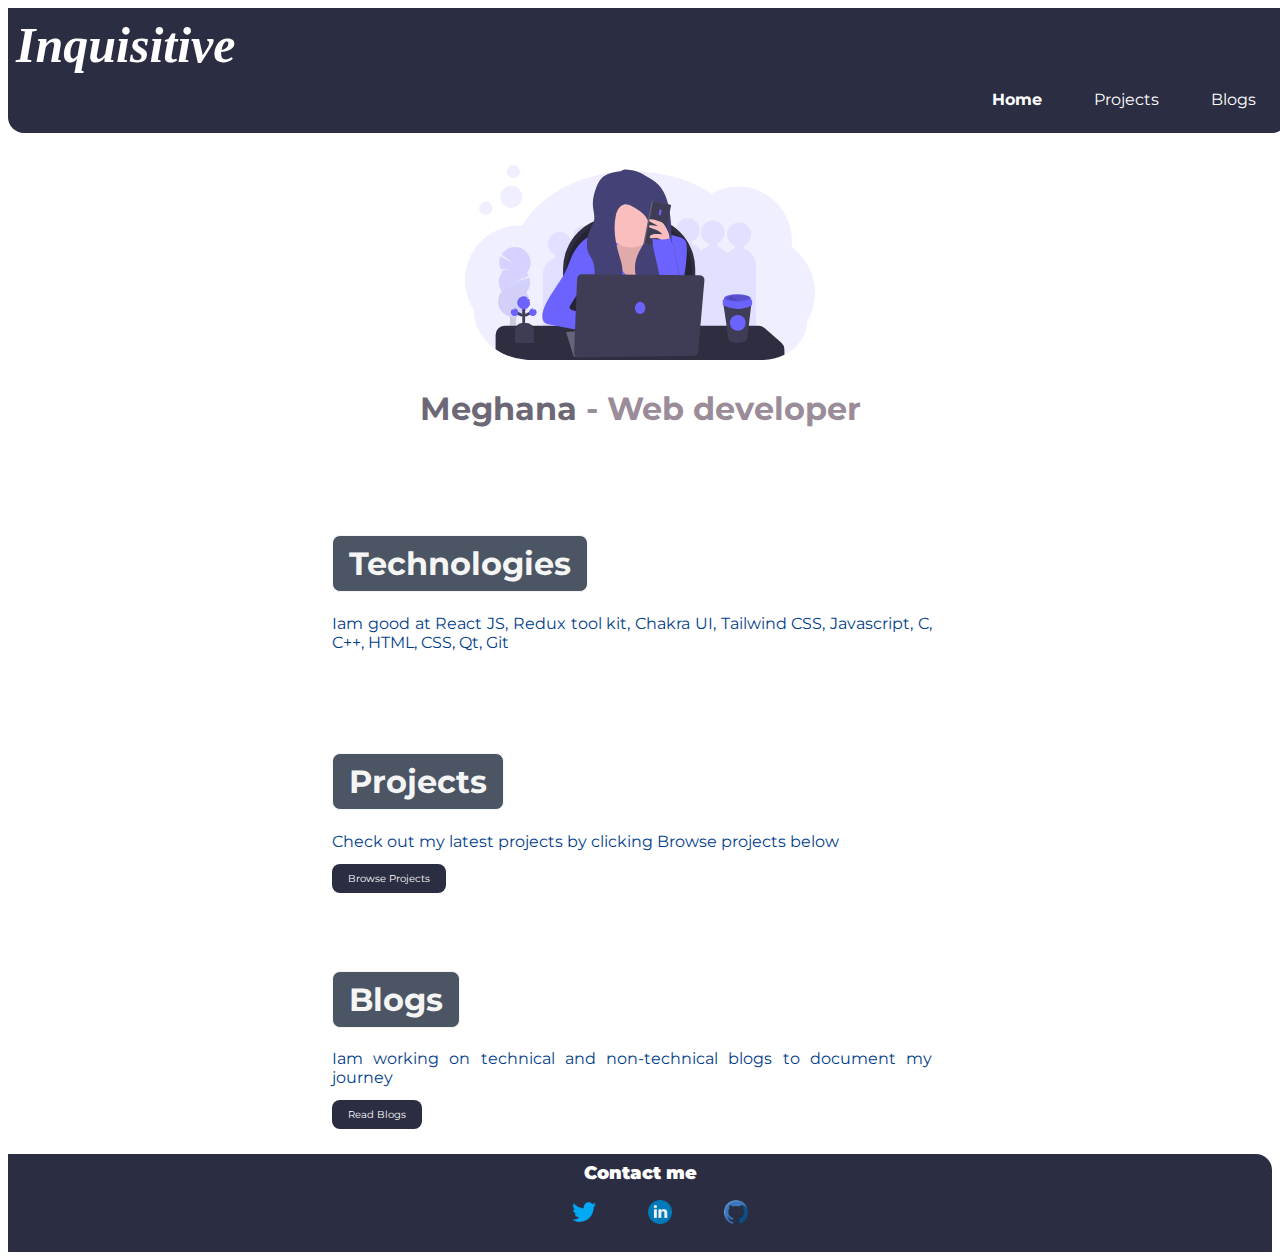
<file: index.html>
<!DOCTYPE html>
<html lang="en">
  <head>
    <meta charset="UTF-8" />
    <meta name="viewport" content="width=device-width, initial-scale=1.0" />
    <title>Inquisitive</title>
    <link href="styles.css" rel="stylesheet" />
    <link rel="text/javascript" href="app.js" />
    <link
      rel="icon"
      type="image/png"
      sizes="16x16"
      href="images/favicon-16x16.png"
    />
  </head>
  <body>
    <nav class="navigation container">
      <div class="nav-brand">Inquisitive</div>
      <ul class="list-non-bullet nav-pills">
        <li class="list-item-inline">
          <a class="link link-active" href="/">Home</a>
        </li>
        <li class="list-item-inline">
          <a class="link" href="/projects.html">Projects</a>
        </li>
        <li class="list-item-inline">
          <a class="link" href="/blogs.html">Blogs</a>
        </li>
      </ul>
    </nav>

    <header class="hero">
      <img class="hero-image" src="images/hero.svg" />
      <h1 class="hero-heading">
        Meghana<span class="highlight"> - Web developer</span>
      </h1>
    </header>

    <section class="section ow">
      <div class="container container-center">
        <h1 class="section-heading">Technologies</h1>
        <p style="color: #023e8a; text-align: justify">
          Iam good at React JS, Redux tool kit, Chakra UI, Tailwind CSS,
          Javascript, C, C++, HTML, CSS, Qt, Git
        </p>
      </div>
    </section>

    <section class="section">
      <div class="container container-center">
        <h1 class="section-heading">Projects</h1>
        <p style="color: #023e8a; text-align: justify">
          Check out my latest projects by clicking Browse projects below
        </p>
        <a class="link link-primary" href="/projects.html">Browse Projects</a>
      </div>
    </section>

    <section class="section ow">
      <div class="container container-center">
        <h1 class="section-heading">Blogs</h1>
        <p style="color: #023e8a; text-align: justify">
          Iam working on technical and non-technical blogs to document my
          journey
        </p>
        <a class="link link-primary" href="/blogs.html">Read Blogs</a>
      </div>
    </section>

    <footer class="footer">
      <div class="footer-header"><strong>Contact me</strong></div>
      <ul class="list-non-bullet">
        <li class="list-item-inline">
          <a class="link" href="https://twitter.com/meghana__sk">
              <img src="/images/twitter.png" width="24px" height="24px"/>
          </a>
        </li>
        <li class="list-item-inline">
          <a class="link" href="https://www.linkedin.com/in/meghanask"
            > <img src="/images/linkedin.png" width="24px" height="24px"/></a
          >
        </li>
        <li class="list-item-inline">
          <a class="link" href="https://github.com/Meghana-sk"> <img src="/images/github.png" width="24px" height="24px" /></a>
        </li>
      </ul>
    </footer>
  </body>
</html>
</file>
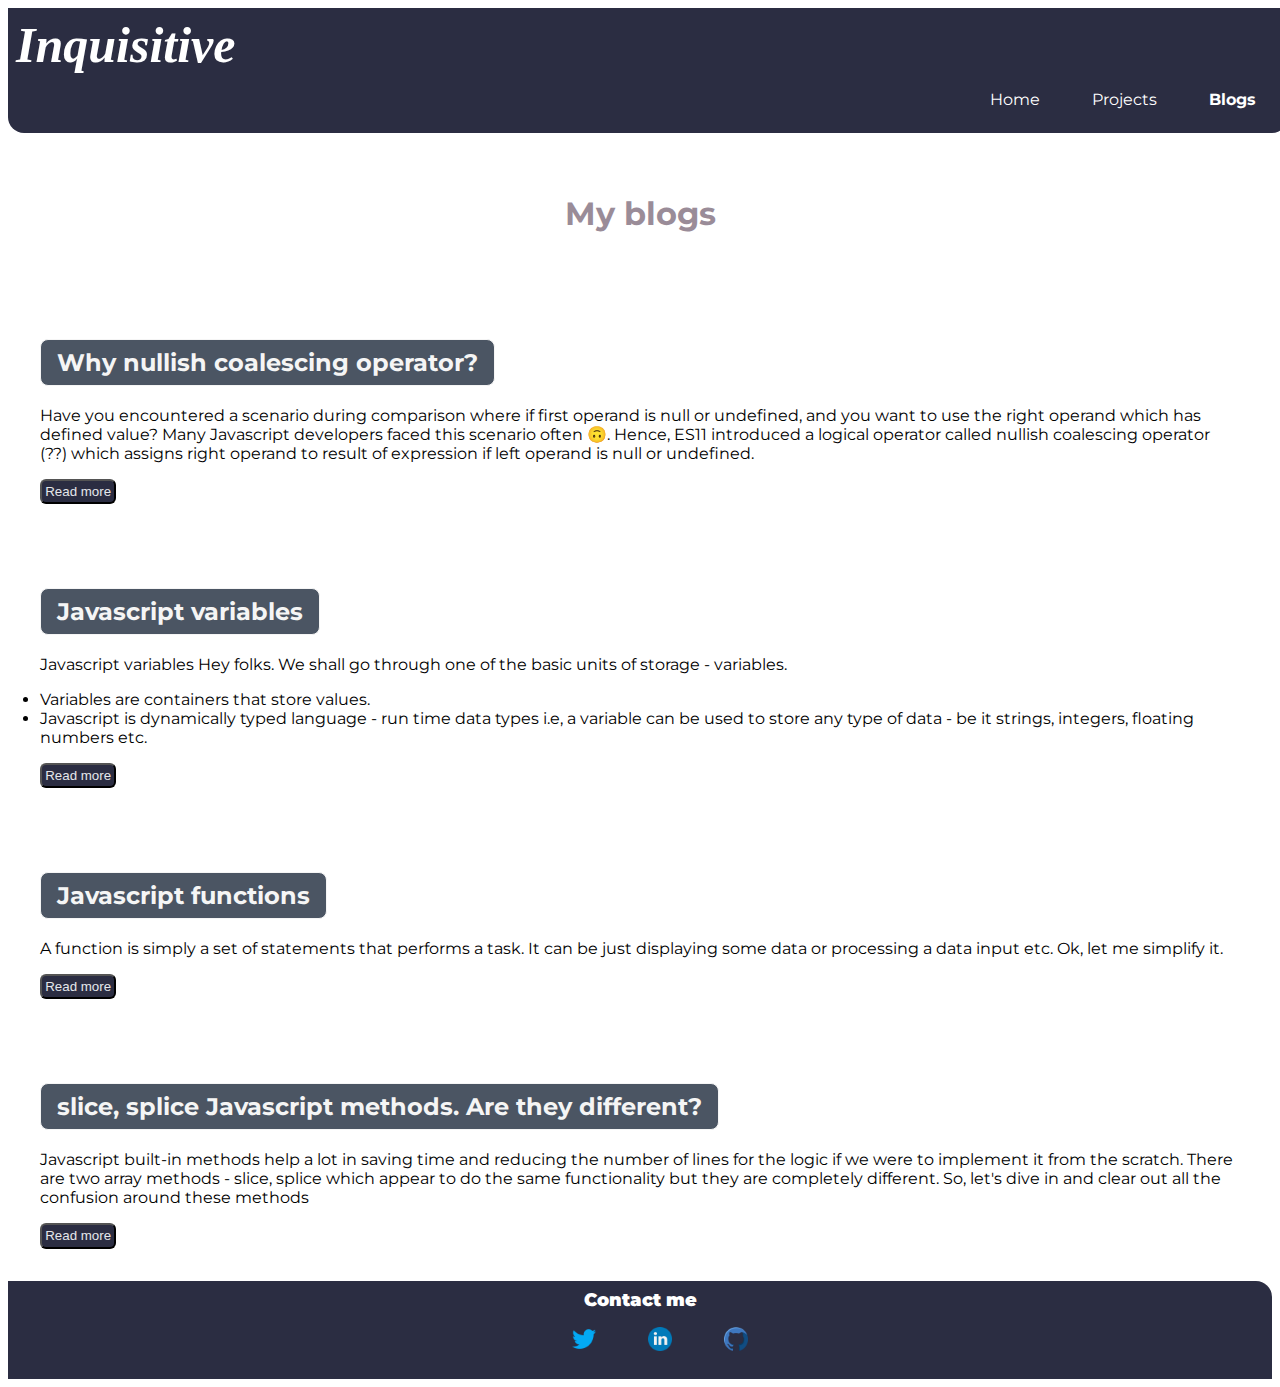
<file: blogs.html>
<!DOCTYPE html>
<html lang="en">
  <head>
    <meta charset="UTF-8" />
    <meta name="viewport" content="width=device-width, initial-scale=1.0" />
    <title>Blogs</title>
    <link href="styles.css" rel="stylesheet" />
    <link
      rel="icon"
      type="image/png"
      sizes="16x16"
      href="images/favicon-16x16.png"
    />
    <style>
      #more {
        display: none;
      }
    </style>
  </head>
  <body>
    <nav class="navigation container">
      <div class="nav-brand">Inquisitive</div>
      <ul class="list-non-bullet nav-pills">
        <li class="list-item-inline">
          <a class="link" href="/">Home</a>
        </li>
        <li class="list-item-inline">
          <a class="link" href="/projects.html">Projects</a>
        </li>
        <li class="list-item-inline">
          <a class="link link-active" href="/blogs.html">Blogs</a>
        </li>
      </ul>
    </nav>

    <header class="hero">
      <h1 class="hero-heading"><span class="highlight">My blogs</span></h1>
    </header>

    <section class="section">
      <h2 class="section-heading">Why nullish coalescing operator?</h2>
      <p>
        Have you encountered a scenario during comparison where if first operand
        is null or undefined, and you want to use the right operand which has
        defined value? Many Javascript developers faced this scenario often 🙃.
        Hence, ES11 introduced a logical operator called nullish coalescing
        operator (??) which assigns right operand to result of expression if
        left operand is null or undefined.
      </p>

      <button onclick="myFunction1()" id="readMore-btn">Read more</button>

      <script>
        function myFunction1() {
          const blogLink2 = document.createElement("a");
          blogLink2.href =
            "https://meghanask.hashnode.dev/nullish-coalescing-operator";
          blogLink2.target = "_blank";
          blogLink2.click();
        }
      </script>
    </section>

    <section class="section">
      <h2 class="section-heading">Javascript variables</h2>
      <p>
        Javascript variables Hey folks. We shall go through one of the basic
        units of storage - variables.

        <li>Variables are containers that store values.</li>
        <li>
          Javascript is dynamically typed language - run time data types i.e, a
          variable can be used to store any type of data - be it strings,
          integers, floating numbers etc.
        </li>
      </p>

      <button onclick="myFunction2()" id="readMore-btn">Read more</button>

      <script>
        function myFunction2() {
          const blogLink2 = document.createElement("a");
          blogLink2.href =
            "https://meghanask.hashnode.dev/javascript-variables";
          blogLink2.target = "_blank";
          blogLink2.click();
        }
      </script>
    </section>

    <section class="section">
      <h2 class="section-heading">Javascript functions</h2>
      <p>
        A function is simply a set of statements that performs a task. It can be
        just displaying some data or processing a data input etc. Ok, let me
        simplify it.
      </p>

      <button onclick="myFunction3()" id="readMore-btn">Read more</button>

      <script>
        function myFunction3() {
          const blogLink3 = document.createElement("a");
          blogLink3.href =
            "https://meghanask.hashnode.dev/javascript-functions";
          blogLink3.target = "_blank";
          blogLink3.click();
        }
      </script>
    </section>

    <section class="section">
      <h2 class="section-heading">
        slice, splice Javascript methods. Are they different?
      </h2>
      <p>
        Javascript built-in methods help a lot in saving time and reducing the
        number of lines for the logic if we were to implement it from the
        scratch. There are two array methods - slice, splice which appear to do
        the same functionality but they are completely different. So, let's dive
        in and clear out all the confusion around these methods
      </p>

      <button onclick="myFunction()" id="readMore-btn">Read more</button>

      <script>
        function myFunction() {
          const blogLink1 = document.createElement("a");
          blogLink1.href =
            "https://meghanask.hashnode.dev/slice-splice-javascript-methods-are-they-different";
          blogLink1.target = "_blank";
          blogLink1.click();
        }
      </script>
    </section>

   <footer class="footer">
      <div class="footer-header"><strong>Contact me</strong></div>
      <ul class="list-non-bullet">
        <li class="list-item-inline">
          <a class="link" href="https://twitter.com/meghana__sk">
              <img src="/images/twitter.png" width="24px" height="24px"/>
          </a>
        </li>
        <li class="list-item-inline">
          <a class="link" href="https://www.linkedin.com/in/meghanask"
            > <img src="/images/linkedin.png" width="24px" height="24px"/></a
          >
        </li>
        <li class="list-item-inline">
          <a class="link" href="https://github.com/Meghana-sk"> <img src="/images/github.png" width="24px" height="24px" /></a>
        </li>
      </ul>
    </footer>
  </body>
</html>
</file>
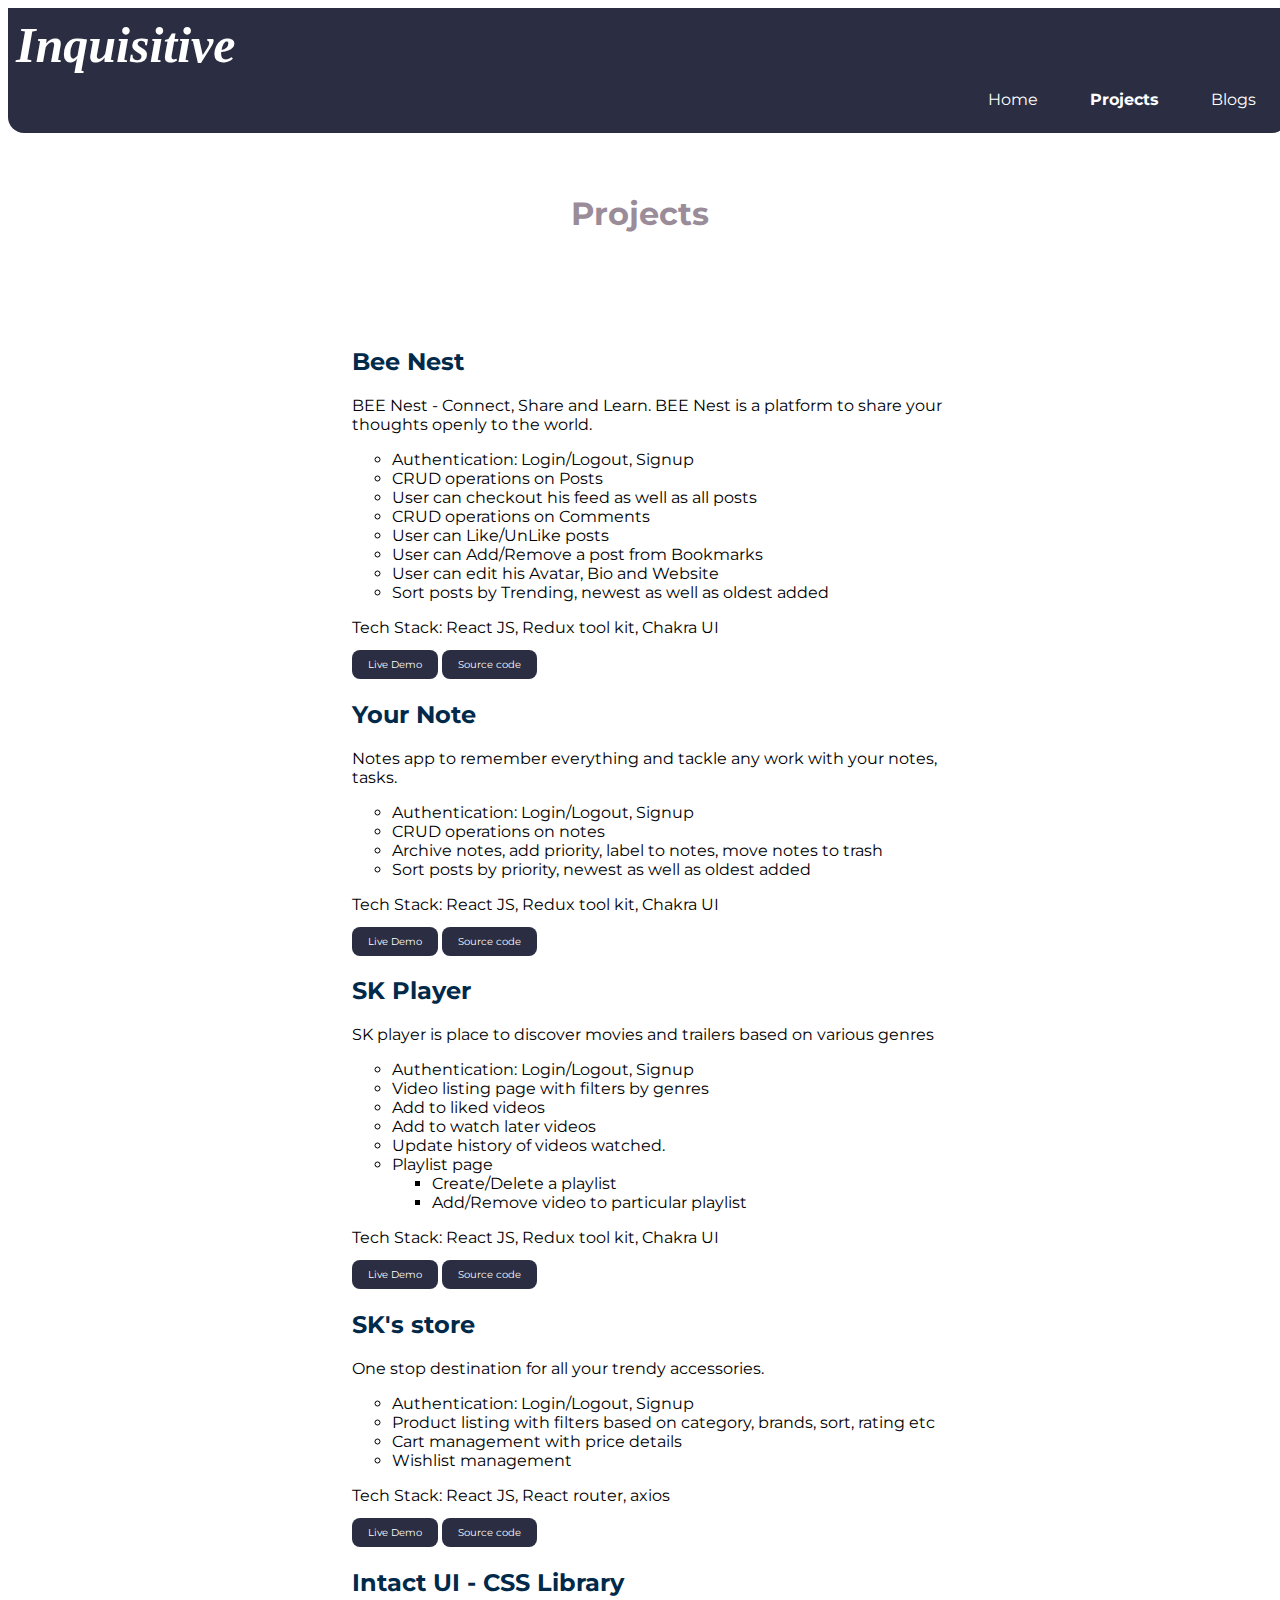
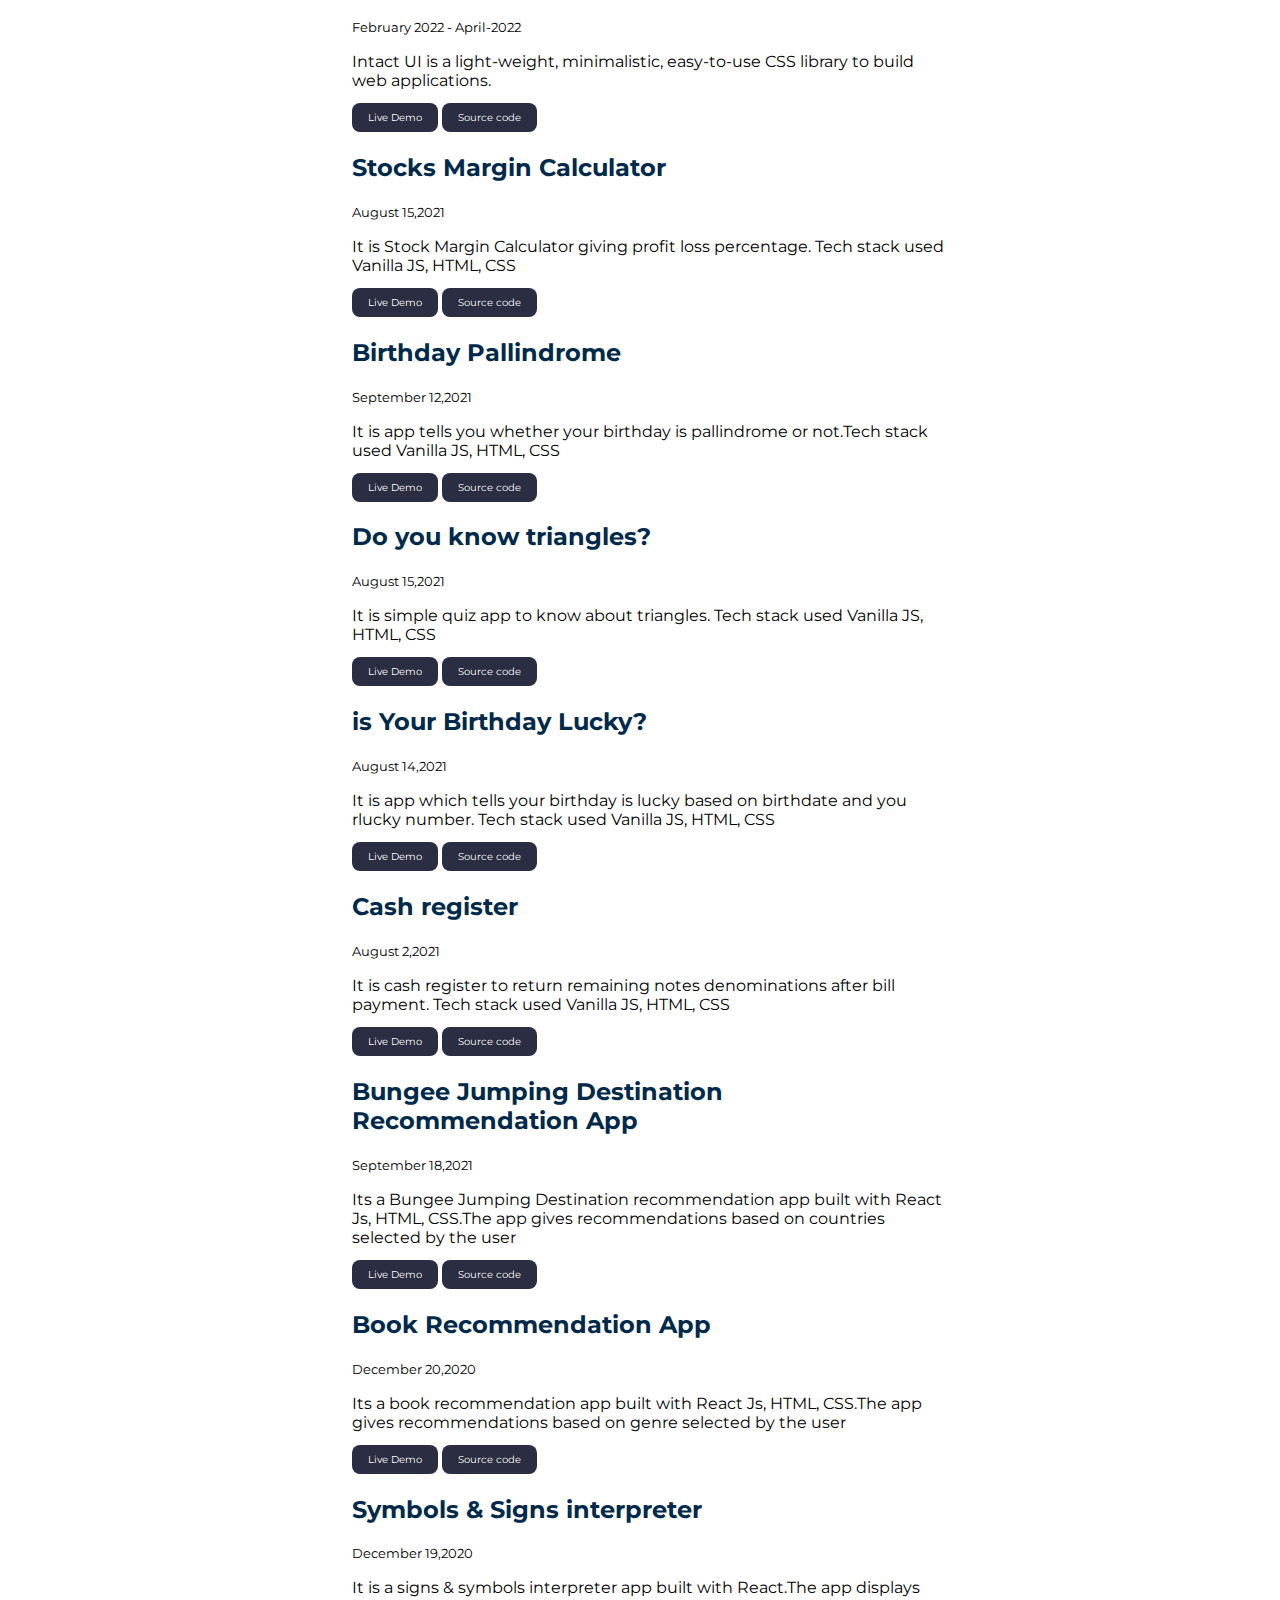
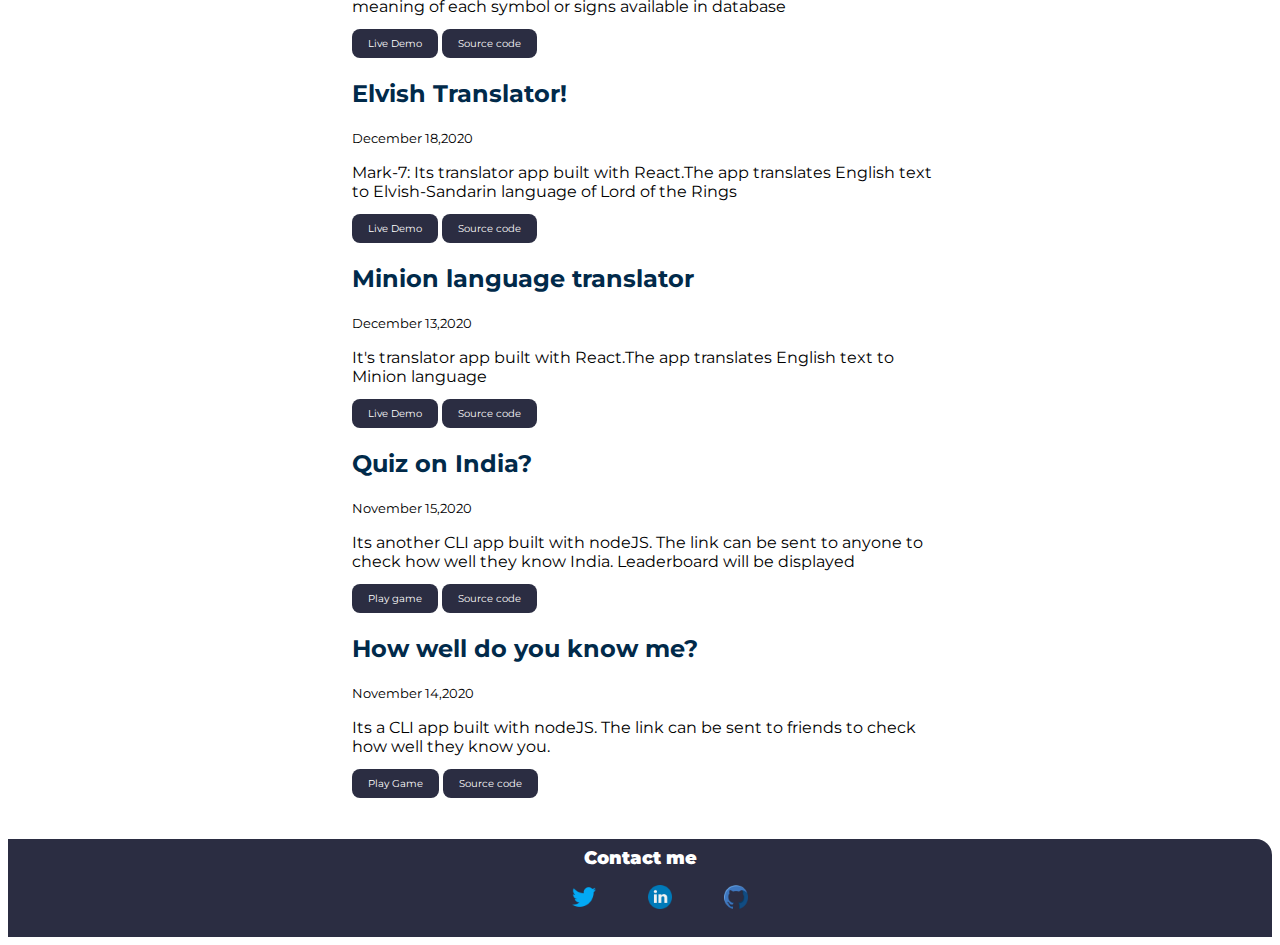
<file: projects.html>
<!DOCTYPE html>
<html lang="en">
  <head>
    <meta charset="UTF-8" />
    <meta name="viewport" content="width=device-width, initial-scale=1.0" />
    <title>My Projects</title>
    <link href="styles.css" rel="stylesheet" />
    <link
      rel="icon"
      type="image/png"
      sizes="16x16"
      href="images/favicon-16x16.png"
    />
  </head>
  <body>
    <nav class="navigation container">
      <div class="nav-brand">Inquisitive</div>
      <ul class="list-non-bullet nav-pills">
        <li class="list-item-inline">
          <a class="link" href="/">Home</a>
        </li>
        <li class="list-item-inline">
          <a class="link link-active" href="/projects.html">Projects</a>
        </li>
        <li class="list-item-inline">
          <a class="link" href="/blogs.html">Blogs</a>
        </li>
      </ul>
    </nav>
    <header class="hero">
      <h1 class="hero-heading"><span class="highlight">Projects</span></h1>
    </header>
    <section class="section">
      <ul reversed class="list-non-bullet">
        <li>
          <div class="container container-center">
            <h2>Bee Nest</h2>
            <p>
              BEE Nest - Connect, Share and Learn. BEE Nest is a platform to
              share your thoughts openly to the world.
            </p>
            <ul>
              <li>Authentication: Login/Logout, Signup</li>
              <li>CRUD operations on Posts</li>
              <li>User can checkout his feed as well as all posts</li>
              <li>CRUD operations on Comments</li>
              <li>User can Like/UnLike posts</li>
              <li>User can Add/Remove a post from Bookmarks</li>
              <li>User can edit his Avatar, Bio and Website</li>
              <li>Sort posts by Trending, newest as well as oldest added</li>
            </ul>
            <p>Tech Stack: React JS, Redux tool kit, Chakra UI</p>
            <a
              class="link link-primary"
              href="https://bee-nest.netlify.app/"
              target="_blank"
              >Live Demo</a
            >
            <a
              class="link link-primary"
              href="https://github.com/Meghana-sk/Bee-Nest"
              target="_blank"
              >Source code</a
            >
          </div>
        </li>

        <li>
          <div class="container container-center">
            <h2>Your Note</h2>
            <p>
              Notes app to remember everything and tackle any work with your
              notes, tasks.
            </p>
            <ul>
              <li>Authentication: Login/Logout, Signup</li>
              <li>CRUD operations on notes</li>
              <li>
                Archive notes, add priority, label to notes, move notes to trash
              </li>
              <li>Sort posts by priority, newest as well as oldest added</li>
            </ul>
            <p>Tech Stack: React JS, Redux tool kit, Chakra UI</p>
            <a
              class="link link-primary"
              href="https://yournotetoday.netlify.app/"
              target="_blank"
              >Live Demo</a
            >
            <a
              class="link link-primary"
              href="https://github.com/Meghana-sk/YourNote"
              target="_blank"
              >Source code</a
            >
          </div>
        </li>

        <li>
          <div class="container container-center">
            <h2>SK Player</h2>
            <p>
              SK player is place to discover movies and trailers based on
              various genres
            </p>
            <ul>
              <li>Authentication: Login/Logout, Signup</li>
              <li>Video listing page with filters by genres</li>
              <li>Add to liked videos</li>
              <li>Add to watch later videos</li>
              <li>Update history of videos watched.</li>
              <li>
                Playlist page
                <ul>
                  <li>Create/Delete a playlist</li>
                  <li>Add/Remove video to particular playlist</li>
                </ul>
              </li>
            </ul>
            <p>Tech Stack: React JS, Redux tool kit, Chakra UI</p>
            <a
              class="link link-primary"
              href="https://sk-player.netlify.app/"
              target="_blank"
              >Live Demo</a
            >
            <a
              class="link link-primary"
              href="https://github.com/Meghana-sk/SK-Player"
              target="_blank"
              >Source code</a
            >
          </div>
        </li>

        <li>
          <div class="container container-center">
            <h2>SK's store</h2>
            <p>One stop destination for all your trendy accessories.</p>
            <ul>
              <li>Authentication: Login/Logout, Signup</li>
              <li>
                Product listing with filters based on category, brands, sort,
                rating etc
              </li>
              <li>Cart management with price details</li>
              <li>Wishlist management</li>
            </ul>
            <p>Tech Stack: React JS, React router, axios</p>
            <a
              class="link link-primary"
              href="https://skstore.netlify.app/"
              target="_blank"
              >Live Demo</a
            >
            <a
              class="link link-primary"
              href="https://github.com/Meghana-sk/SKs-store/tree/development"
              target="_blank"
              >Source code</a
            >
          </div>
        </li>

        <li>
          <div class="container container-center">
            <h2>Intact UI - CSS Library</h2>
            <small>February 2022 - April-2022</small>
            <p>
              Intact UI is a light-weight, minimalistic, easy-to-use CSS library
              to build web applications.
            </p>
            <a
              class="link link-primary"
              href="https://intactui.netlify.app/"
              target="_blank"
              >Live Demo</a
            >
            <a
              class="link link-primary"
              href="https://github.com/Meghana-sk/Intact-UI/tree/devIntact"
              target="_blank"
              >Source code</a
            >
          </div>
        </li>

        <li>
          <div class="container container-center">
            <h2>Stocks Margin Calculator</h2>
            <small>August 15,2021</small>
            <p>
              It is Stock Margin Calculator giving profit loss percentage. Tech
              stack used Vanilla JS, HTML, CSS
            </p>
            <a
              class="link link-primary"
              href="https://stocksmargincalculator.netlify.app/"
              target="_blank"
              >Live Demo</a
            >
            <a
              class="link link-primary"
              href="https://github.com/Meghana-sk/Stock-Margin-Calculator"
              target="_blank"
              >Source code</a
            >
          </div>
        </li>

        <li>
          <div class="container container-center">
            <h2>Birthday Pallindrome</h2>
            <small>September 12,2021</small>
            <p>
              It is app tells you whether your birthday is pallindrome or
              not.Tech stack used Vanilla JS, HTML, CSS
            </p>
            <a
              class="link link-primary"
              href="https://birthday-pallindrome.netlify.app"
              target="_blank"
              >Live Demo</a
            >
            <a
              class="link link-primary"
              href="https://github.com/Meghana-sk/Birthday-Pallindrome"
              target="_blank"
              >Source code</a
            >
          </div>
        </li>

        <li>
          <div class="container container-center">
            <h2>Do you know triangles?</h2>
            <small>August 15,2021</small>
            <p>
              It is simple quiz app to know about triangles. Tech stack used
              Vanilla JS, HTML, CSS
            </p>
            <a
              class="link link-primary"
              href="https://know-triangles.netlify.app"
              target="_blank"
              >Live Demo</a
            >
            <a
              class="link link-primary"
              href="https://github.com/Meghana-sk/Triangles-quiz"
              target="_blank"
              >Source code</a
            >
          </div>
        </li>

        <li>
          <div class="container container-center">
            <h2>is Your Birthday Lucky?</h2>
            <small>August 14,2021</small>
            <p>
              It is app which tells your birthday is lucky based on birthdate
              and you rlucky number. Tech stack used Vanilla JS, HTML, CSS
            </p>
            <a
              class="link link-primary"
              href="https://luckybirthdayvalidator.netlify.app/"
              target="_blank"
              >Live Demo</a
            >
            <a
              class="link link-primary"
              href="https://github.com/Meghana-sk/Lucky-Birthday-App"
              target="_blank"
              >Source code</a
            >
          </div>
        </li>

        <li>
          <div class="container container-center">
            <h2>Cash register</h2>
            <small>August 2,2021</small>
            <p>
              It is cash register to return remaining notes denominations after
              bill payment. Tech stack used Vanilla JS, HTML, CSS
            </p>
            <a
              class="link link-primary"
              href="https://digicash-register-manager.netlify.app/"
              target="_blank"
              >Live Demo</a
            >
            <a
              class="link link-primary"
              href="https://github.com/Meghana-sk/Cash-Register-Manager.git"
              target="_blank"
              >Source code</a
            >
          </div>
        </li>
        <li>
          <div class="container container-center">
            <h2>Bungee Jumping Destination Recommendation App</h2>
            <small>September 18,2021</small>
            <p>
              Its a Bungee Jumping Destination recommendation app built with
              React Js, HTML, CSS.The app gives recommendations based on
              countries selected by the user
            </p>
            <a
              class="link link-primary"
              href="https://epicbungeejumpers.netlify.app"
              target="_blank"
              >Live Demo</a
            >
            <a
              class="link link-primary"
              href="https://github.com/Meghana-sk/Epic-BungeeJumping-Destinations.git"
              target="_blank"
              >Source code</a
            >
          </div>
        </li>
        <li>
          <div class="container container-center">
            <h2>Book Recommendation App</h2>
            <small>December 20,2020</small>
            <p>
              Its a book recommendation app built with React Js, HTML, CSS.The
              app gives recommendations based on genre selected by the user
            </p>
            <a
              class="link link-primary"
              href="https://book-recommendation.netlify.app/"
              target="_blank"
              >Live Demo</a
            >
            <a
              class="link link-primary"
              href="https://github.com/Meghana-sk/Book-Recommendation-App.git"
              target="_blank"
              >Source code</a
            >
          </div>
        </li>

        <li>
          <div class="container container-center">
            <h2>Symbols & Signs interpreter</h2>
            <small>December 19,2020</small>
            <p>
              It is a signs & symbols interpreter app built with React.The app
              displays meaning of each symbol or signs available in database
            </p>
            <a
              class="link link-primary"
              href="https://know-symbols.netlify.app/"
              target="_blank"
              >Live Demo</a
            >
            <a
              class="link link-primary"
              href="https://github.com/Meghana-sk/Symbol-Signs-Interpreter.git"
              target="_blank"
              >Source code</a
            >
          </div>
        </li>
        <li>
          <div class="container container-center">
            <h2>Elvish Translator!</h2>
            <small>December 18,2020</small>
            <p>
              Mark-7: Its translator app built with React.The app translates
              English text to Elvish-Sandarin language of Lord of the Rings
            </p>
            <a
              class="link link-primary"
              href="https://elvish-translator.netlify.app/"
              target="_blank"
              >Live Demo</a
            >
            <a
              class="link link-primary"
              href="https://github.com/Meghana-sk/Elvish-Translator-App"
              target="_blank"
              >Source code</a
            >
          </div>
        </li>
        <li>
          <div class="container container-center">
            <h2>Minion language translator</h2>
            <small>December 13,2020</small>
            <p>
              It's translator app built with React.The app translates English
              text to Minion language
            </p>
            <a
              class="link link-primary"
              href="https://miniontalks.netlify.app/"
              target="_blank"
              >Live Demo</a
            >
            <a
              class="link link-primary"
              href="https://github.com/Meghana-sk/Banana-Speak-Vanilla-JS.git"
              target="_blank"
              >Source code</a
            >
          </div>
        </li>

        <li>
          <div class="container container-center">
            <h2>Quiz on India?</h2>
            <small>November 15,2020</small>
            <p>
              Its another CLI app built with nodeJS. The link can be sent to
              anyone to check how well they know India. Leaderboard will be
              displayed
            </p>
            <a
              class="link link-primary"
              href="https://replit.com/@meghanask/DoYouKnowIndia?embed=1&output=1"
              target="_blank"
              >Play game</a
            >
            <a
              class="link link-primary"
              href="https://github.com/Meghana-sk/DoYouKnowIndia"
              target="_blank"
              >Source code</a
            >
          </div>
        </li>

        <li>
          <div class="container container-center">
            <h2>How well do you know me?</h2>
            <small>November 14,2020</small>
            <p>
              Its a CLI app built with nodeJS. The link can be sent to friends
              to check how well they know you.
            </p>
            <a
              class="link link-primary"
              href="https://replit.com/@meghanask/Do-You-Know-Me?embed=1&output=1"
              target="_blank"
              >Play Game</a
            >
            <a
              class="link link-primary"
              href="https://github.com/Meghana-sk/Do-You-Know-Me"
              target="_blank"
              >Source code</a
            >
          </div>
        </li>
      </ul>
    </section>

    <footer class="footer">
      <div class="footer-header"><strong>Contact me</strong></div>
      <ul class="list-non-bullet">
        <li class="list-item-inline">
          <a class="link" href="https://twitter.com/meghana__sk">
              <img src="/images/twitter.png" width="24px" height="24px"/>
          </a>
        </li>
        <li class="list-item-inline">
          <a class="link" href="https://www.linkedin.com/in/meghanask"
            > <img src="/images/linkedin.png" width="24px" height="24px"/></a
          >
        </li>
        <li class="list-item-inline">
          <a class="link" href="https://github.com/Meghana-sk"> <img src="/images/github.png" width="24px" height="24px" /></a>
        </li>
      </ul>
    </footer>
  </body>
</html>
</file>
<file: styles.css>
@import url("https://fonts.googleapis.com/css2?family=Montserrat:wght@500&display=swap");

:root {
  --primary-color: #2b2d42;
  --dark-gray-color: #4b5563;
  --off-white: #e5e7eb;
}

body {
  font-family: "Montserrat", sans-serif;
}

hr {
  margin: 2rem 0rem;
}

h2 {
  color: #012a4a;
  font-size: x-large;
  padding-top: 0.5rem;
  padding-right: 0.5rem;
}
.container {
  padding-left: 0rem;
  padding-right: 1rem;
  padding-top: 0.1rem;
}

.container-fluid {
  max-width: none;
  margin: auto;
  justify-items: left;
}
.container-center {
  max-width: 600px;
  margin: auto;
  padding-top: 0em;
}

.link {
  box-sizing: border-box;
  text-decoration: none;
  padding: 0.5rem 1rem;
  margin-top: 1rem;
  margin-bottom: 1rem;
}

.link-primary {
  color: white;
  background-color: var(--primary-color);
  border-radius: 0.5rem;
  font-size: x-small;
}

.link-secondary {
  color: white;
  border-radius: 0.5rem;
  border: 1px solid var(--primary-color);
  background-color: var(--primary-color);
}

.list-non-bullet {
  list-style: none;
}
.list-item-inline {
  display: inline;
  padding: 0rem 0.5rem;
}

.navigation {
  background-color: var(--primary-color);
  color: white;
  padding: 0.5rem;
  border-bottom-left-radius: 1rem;
  border-bottom-right-radius: 1rem;
  position: sticky;
  top: 0;
  left: 0;
  width: 100%;
}

.navigation .link-active {
  font-weight: bolder;
  font-size: 1rem;
}

.navigation .nav-brand {
  font-weight: bold;
  font-size: 50px;
  font-style: italic;
  font-family: Georgia, "Times New Roman", Times, serif;
}

.navigation .link {
  color: white;
}

.navigation .nav-pills {
  text-align: right;
}

.hero {
  padding: 2rem;
}

.hero .hero-image {
  max-width: 350px;
  display: block;
  margin: auto;
}

.hero .hero-heading {
  align-content: center;
  padding-top: 0.5rem;
  color: #6d6875;
  text-align: center;
}

.hero .hero-heading .highlight {
  color: #9a8c98;
}

.section {
  padding: 2rem;
}

.section h1 {
  text-align: center;
}

.section-heading {
  padding: 0.2rem;
  color: whitesmoke;
  background-color: #4b5563;
  border-radius: 0.5rem;
  border: 1px solid;
  padding: 0.5rem 1rem;
  box-sizing: content-box;
  width: fit-content;
}

footer {
  background-color: var(--primary-color);
  padding: 0.5rem 0.5rem;
  text-align: center;
  color: white;
  border-top-right-radius: 1rem;
}

.footer .footer-header {
  font-weight: bold;
  font-size: large;
}

.footer .link {
  color: white;
}

.footer-image {
  float: left;
  max-width: 32px;

  display: block;
  margin: auto;
  align-self: initial;
}

.navigation :hover {
  color: cadetblue;
}

.hero-heading {
  text-align: center;
}

.container .container-center p {
  font-size: small;
  padding-top: 0.1rem;
}

#readMore-btn {
  background-color: var(--primary-color);
  color: var(--off-white);
  padding: 0.2rem;
  border-radius: 6px;
}
</file>
